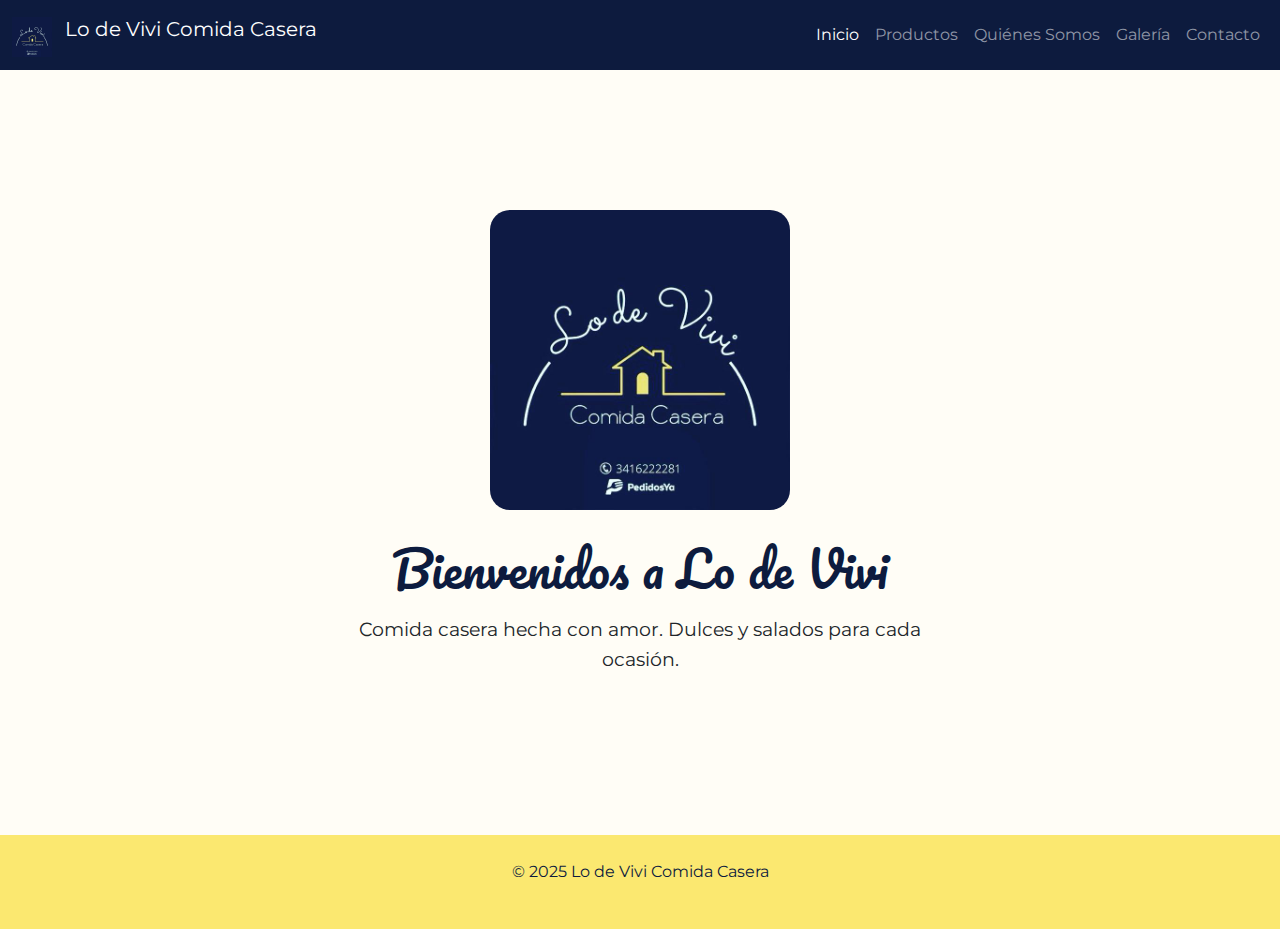
<file: index.html>
<!DOCTYPE html>
<html lang="es">
<head>
  <meta charset="UTF-8" />
  <meta name="viewport" content="width=device-width, initial-scale=1.0" />
  <title>Lo de Vivi Comida Casera - Dulces y Salados Hechos con Amor</title>
  <meta name="description" content="Lo de Vivi Comida Casera ofrece dulces y salados hechos con amor para cada ocasión. Descubre nuestras especialidades y promociones." />
  <meta name="keywords" content="comida casera, dulces caseros, salados, tortas, empanadas, productos frescos, Lo de Vivi" />
  <meta name="author" content="Vivi - Lo de Vivi Comida Casera" />
  <link rel="canonical" href="https://micamaa.github.io/lo-de-vivi-comidas-caseras/index.html" />

  <meta property="og:type" content="website" />
  <meta property="og:title" content="Lo de Vivi Comida Casera - Dulces y Salados Hechos con Amor" />
  <meta property="og:description" content="Lo de Vivi Comida Casera ofrece dulces y salados hechos con amor para cada ocasión. Descubre nuestras especialidades y promociones." />
  <meta property="og:url" content="https://micamaa.github.io/lo-de-vivi-comidas-caseras/" />
  <meta property="og:image" content="https://micamaa.github.io/lo-de-vivi-comidas-caseras/img/logo-lo-de-vivi.jpg" />

  <meta name="twitter:card" content="summary_large_image" />
  <meta name="twitter:title" content="Lo de Vivi Comida Casera - Dulces y Salados Hechos con Amor" />
  <meta name="twitter:description" content="Lo de Vivi Comida Casera ofrece dulces y salados hechos con amor para cada ocasión. Descubre nuestras especialidades y promociones." />
  <meta name="twitter:image" content="https://micamaa.github.io/lo-de-vivi-comidas-caseras/img/logo-lo-de-vivi.jpg" />

  <link href="https://fonts.googleapis.com/css2?family=Pacifico&family=Montserrat:wght@400;700&display=swap" rel="stylesheet" />

  <link href="https://cdn.jsdelivr.net/npm/bootstrap@5.3.3/dist/css/bootstrap.min.css" rel="stylesheet" />

  <link rel="stylesheet" href="css/estilo.css" />
</head>
<body style="background-color: #fffdf6; font-family: 'Montserrat', sans-serif;">
  <nav class="navbar navbar-expand-lg navbar-dark" style="background-color: #0d1b3e;">
    <div class="container-fluid">
      <a class="navbar-brand" href="#">
        <img src="../img/logo-lo-de-vivi.jpg" alt="Logo Lo de Vivi" height="40" class="d-inline-block align-text-top me-2" />
        Lo de Vivi Comida Casera
      </a>
      <button class="navbar-toggler" type="button" data-bs-toggle="collapse" data-bs-target="#navbarNav"
        aria-controls="navbarNav" aria-expanded="false" aria-label="Toggle navigation">
        <span class="navbar-toggler-icon"></span>
      </button>

      <div class="collapse navbar-collapse" id="navbarNav">
       <ul class="navbar-nav ms-auto">
         <li class="nav-item"><a class="nav-link active" href="index.html">Inicio</a></li>
         <li class="nav-item"><a class="nav-link" href="pages/productos.html">Productos</a></li>
         <li class="nav-item"><a class="nav-link" href="pages/quienes-somos.html">Quiénes Somos</a></li>
         <li class="nav-item"><a class="nav-link" href="pages/galeria.html">Galería</a></li>
         <li class="nav-item"><a class="nav-link" href="/pages/contacto.html">Contacto</a></li>
       </ul>
      </div>
    </div>
  </nav>

  <main class="d-flex flex-column justify-content-center align-items-center text-center" style="min-height: 85vh;">
    <img src="img/logo-lo-de-vivi.jpg" alt="Logo grande Lo de Vivi" class="img-fluid" style="max-height: 300px; margin-bottom: 30px; border-radius: 20px;" />
    <h1 class="mb-3" style="font-family: 'Pacifico', cursive; font-size: 3rem; color: #0d1b3e;">Bienvenidos a Lo de Vivi</h1>
    <p style="font-size: 1.2rem; max-width: 600px;">Comida casera hecha con amor. Dulces y salados para cada ocasión.</p>
  </main>

  <footer class="text-center py-4" style="background-color: #fbe870; color: #0d1b3e;">
    <p>&copy; 2025 Lo de Vivi Comida Casera</p>
  </footer>

  <script src="https://cdn.jsdelivr.net/npm/bootstrap@5.3.3/dist/js/bootstrap.bundle.min.js"></script>
</body>
</html>
</file>
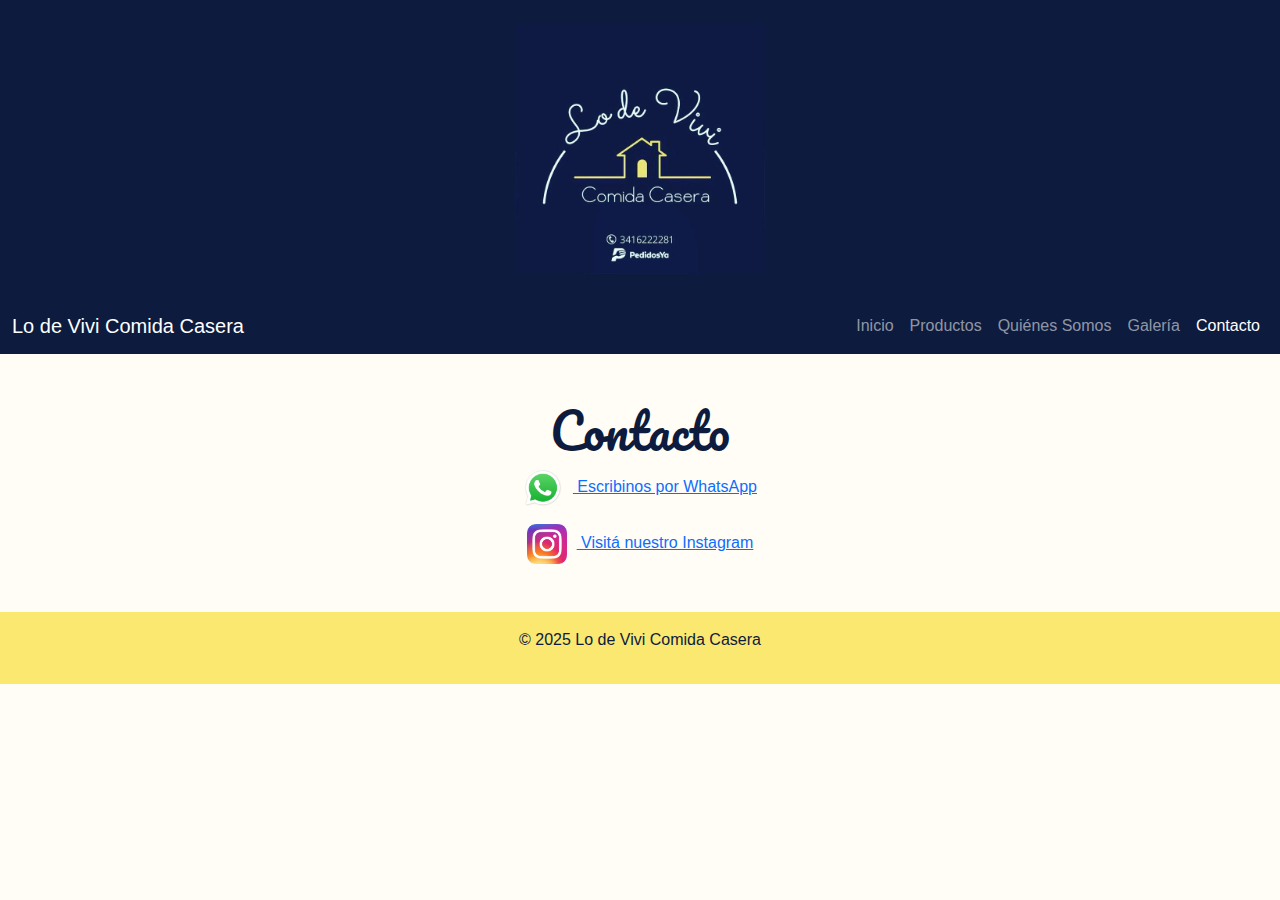
<file: pages/contacto.html>
<!DOCTYPE html>
<html lang="es">
<head>
  <meta charset="UTF-8" />
  <meta name="viewport" content="width=device-width, initial-scale=1.0" />
  <title>Contacto | Lo de Vivi Comida Casera</title>

  <meta name="description" content="Página de contacto de Lo de Vivi Comida Casera. Escríbenos para hacer tus pedidos o consultas." />
  <meta name="keywords" content="Contacto, Lo de Vivi, Comida Casera, Pedidos, Consultas, Whatsapp" />
  <meta name="author" content="Lo de Vivi Comida Casera" />
  <link rel="canonical" href="https://micamaa.github.io/lo-de-vivi-comidas-caseras/pages/contacto.html" />

  <link rel="stylesheet" href="../css/estilo.css" />
  <link href="https://cdn.jsdelivr.net/npm/bootstrap@5.3.3/dist/css/bootstrap.min.css" rel="stylesheet" />
  <link href="https://fonts.googleapis.com/css2?family=Pacifico&display=swap" rel="stylesheet" />

  <style>
    .titulo-contacto {
      font-family: 'Pacifico', cursive;
      font-size: 3rem;
      color: #0d1b3e;
    }
  </style>
</head>

<body style="background-color: #fffdf6; font-family: 'Montserrat', sans-serif;">
  <header class="text-center py-4">
    <img src="../img/logo-lo-de-vivi.jpg" alt="Logo Lo de Vivi Comida Casera" style="max-width: 250px;" />
  </header>

  <!-- Navbar -->
  <nav class="navbar navbar-expand-lg navbar-dark" style="background-color: #0d1b3e;">
    <div class="container-fluid">
      <a class="navbar-brand" href="../index.html">Lo de Vivi Comida Casera</a>
      <button class="navbar-toggler" type="button" data-bs-toggle="collapse" data-bs-target="#menuPrincipal" aria-controls="menuPrincipal" aria-expanded="false" aria-label="Toggle navigation">
        <span class="navbar-toggler-icon"></span>
      </button>

      <div class="collapse navbar-collapse" id="menuPrincipal">
        <ul class="navbar-nav ms-auto mb-2 mb-lg-0">
          <li class="nav-item"><a class="nav-link" href="../index.html">Inicio</a></li>
          <li class="nav-item"><a class="nav-link" href="productos.html">Productos</a></li>
          <li class="nav-item"><a class="nav-link" href="quienes-somos.html">Quiénes Somos</a></li>
          <li class="nav-item"><a class="nav-link" href="galeria.html">Galería</a></li>
          <li class="nav-item"><a class="nav-link active" href="contacto.html">Contacto</a></li>
        </ul>
      </div>
    </div>
  </nav>

  <main class="container text-center my-5">
    <h1 class="titulo-contacto">Contacto</h1>

    <p>
      <a href="https://wa.me/5493416222281" target="_blank">
        <img src="img/wsp.png" alt="WhatsApp" style="height: 40px; margin-right: 10px;">
        Escribinos por WhatsApp
      </a>
    </p>

    <p>
      <a href="https://www.instagram.com/lodevivi.comidascaseras" target="_blank">
        <img src="img/instagram.png" alt="Instagram" style="height: 40px; margin-right: 10px;">
        Visitá nuestro Instagram
      </a>
    </p>
  </main>

  <footer class="text-center py-3" style="background-color: #fbe870; color: #0d1b3e;">
    <p>&copy; 2025 Lo de Vivi Comida Casera</p>
  </footer>

  <script src="https://cdn.jsdelivr.net/npm/bootstrap@5.3.3/dist/js/bootstrap.bundle.min.js"></script>
</body>
</html>
</file>
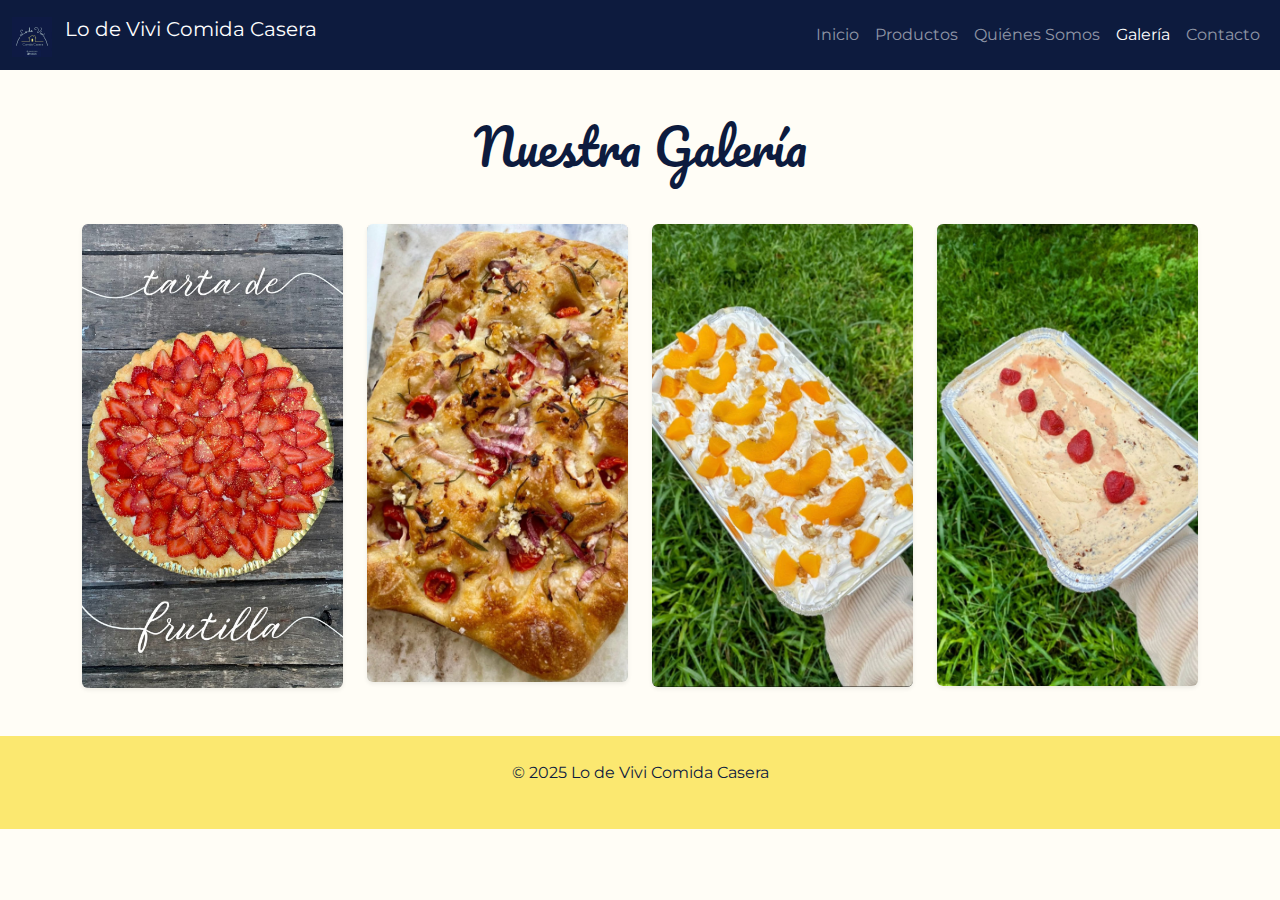
<file: pages/galeria.html>
<!DOCTYPE html>
<html lang="es">
<head>
  <meta charset="UTF-8" />
  <meta name="viewport" content="width=device-width, initial-scale=1" />
  
  <title>Galería - Lo de Vivi Comida Casera</title>
  <meta name="description" content="Galería de fotos de Lo de Vivi Comida Casera. Descubre nuestras deliciosas comidas caseras y productos en imágenes de alta calidad." />
  <meta name="keywords" content="Galería, Lo de Vivi, Comida Casera, Fotos, Empanadas, Pastas, Dulces, Productos" />
  <meta name="author" content="Lo de Vivi" />
  <link rel="canonical" href="https://micamaa.github.io/lo-de-vivi-comidas-caseras/pages/galeria.html" />
  
  <link href="https://fonts.googleapis.com/css2?family=Pacifico&family=Montserrat:wght@400;700&display=swap" rel="stylesheet" />
  <link href="https://cdn.jsdelivr.net/npm/bootstrap@5.3.3/dist/css/bootstrap.min.css" rel="stylesheet" />
  <link rel="stylesheet" href="../css/estilo.css" />
</head>
<body style="background-color: #fffdf6; font-family: 'Montserrat', sans-serif;">

  <nav class="navbar navbar-expand-lg navbar-dark" style="background-color: #0d1b3e;">
    <div class="container-fluid">
      <a class="navbar-brand" href="../index.html">
        <img src="../img/logo-lo-de-vivi.jpg" alt="Logo Lo de Vivi" height="40" class="d-inline-block align-text-top me-2" />
        Lo de Vivi Comida Casera
      </a>
      <button class="navbar-toggler" type="button" data-bs-toggle="collapse" data-bs-target="#navbarNav"
        aria-controls="navbarNav" aria-expanded="false" aria-label="Toggle navigation">
        <span class="navbar-toggler-icon"></span>
      </button>

      <div class="collapse navbar-collapse" id="navbarNav">
        <ul class="navbar-nav ms-auto">
          <li class="nav-item">
            <a class="nav-link" href="../index.html">Inicio</a>
          </li>
          <li class="nav-item">
            <a class="nav-link" href="productos.html">Productos</a>
          </li>
          <li class="nav-item">
            <a class="nav-link" href="quienes-somos.html">Quiénes Somos</a>
          </li>
          <li class="nav-item">
            <a class="nav-link active" aria-current="page" href="galeria.html">Galería</a>
          </li>
          <li class="nav-item">
            <a class="nav-link" href="contacto.html">Contacto</a>
          </li>
        </ul>
      </div>
    </div>
  </nav>

  <main class="container py-5">
    <h2 class="text-center mb-5" style="font-family: 'Pacifico', cursive; font-size: 3rem; color: #0d1b3e;">
      Nuestra Galería
    </h2>

    <div class="row g-4">
      <div class="col-12 col-sm-6 col-md-3">
        <img src="../pages/img/galeria1.jpeg" alt="Galería 1" class="img-fluid rounded shadow-sm" />
      </div>
      <div class="col-12 col-sm-6 col-md-3">
        <img src="../pages/img/galeria2.jpeg" alt="Galería 2" class="img-fluid rounded shadow-sm" />
      </div>
      <div class="col-12 col-sm-6 col-md-3">
        <img src="../pages/img/galeria3.jpeg" alt="Galería 3" class="img-fluid rounded shadow-sm" />
      </div>
      <div class="col-12 col-sm-6 col-md-3">
        <img src="../pages/img/galeria4.jpeg" alt="Galería 4" class="img-fluid rounded shadow-sm" />
      </div>
    </div>
  </main>

  <footer class="text-center py-4" style="background-color: #fbe870; color: #0d1b3e;">
    <p>&copy; 2025 Lo de Vivi Comida Casera</p>
  </footer>

  <script src="https://cdn.jsdelivr.net/npm/bootstrap@5.3.3/dist/js/bootstrap.bundle.min.js"></script>
</body>
</html>
</file>
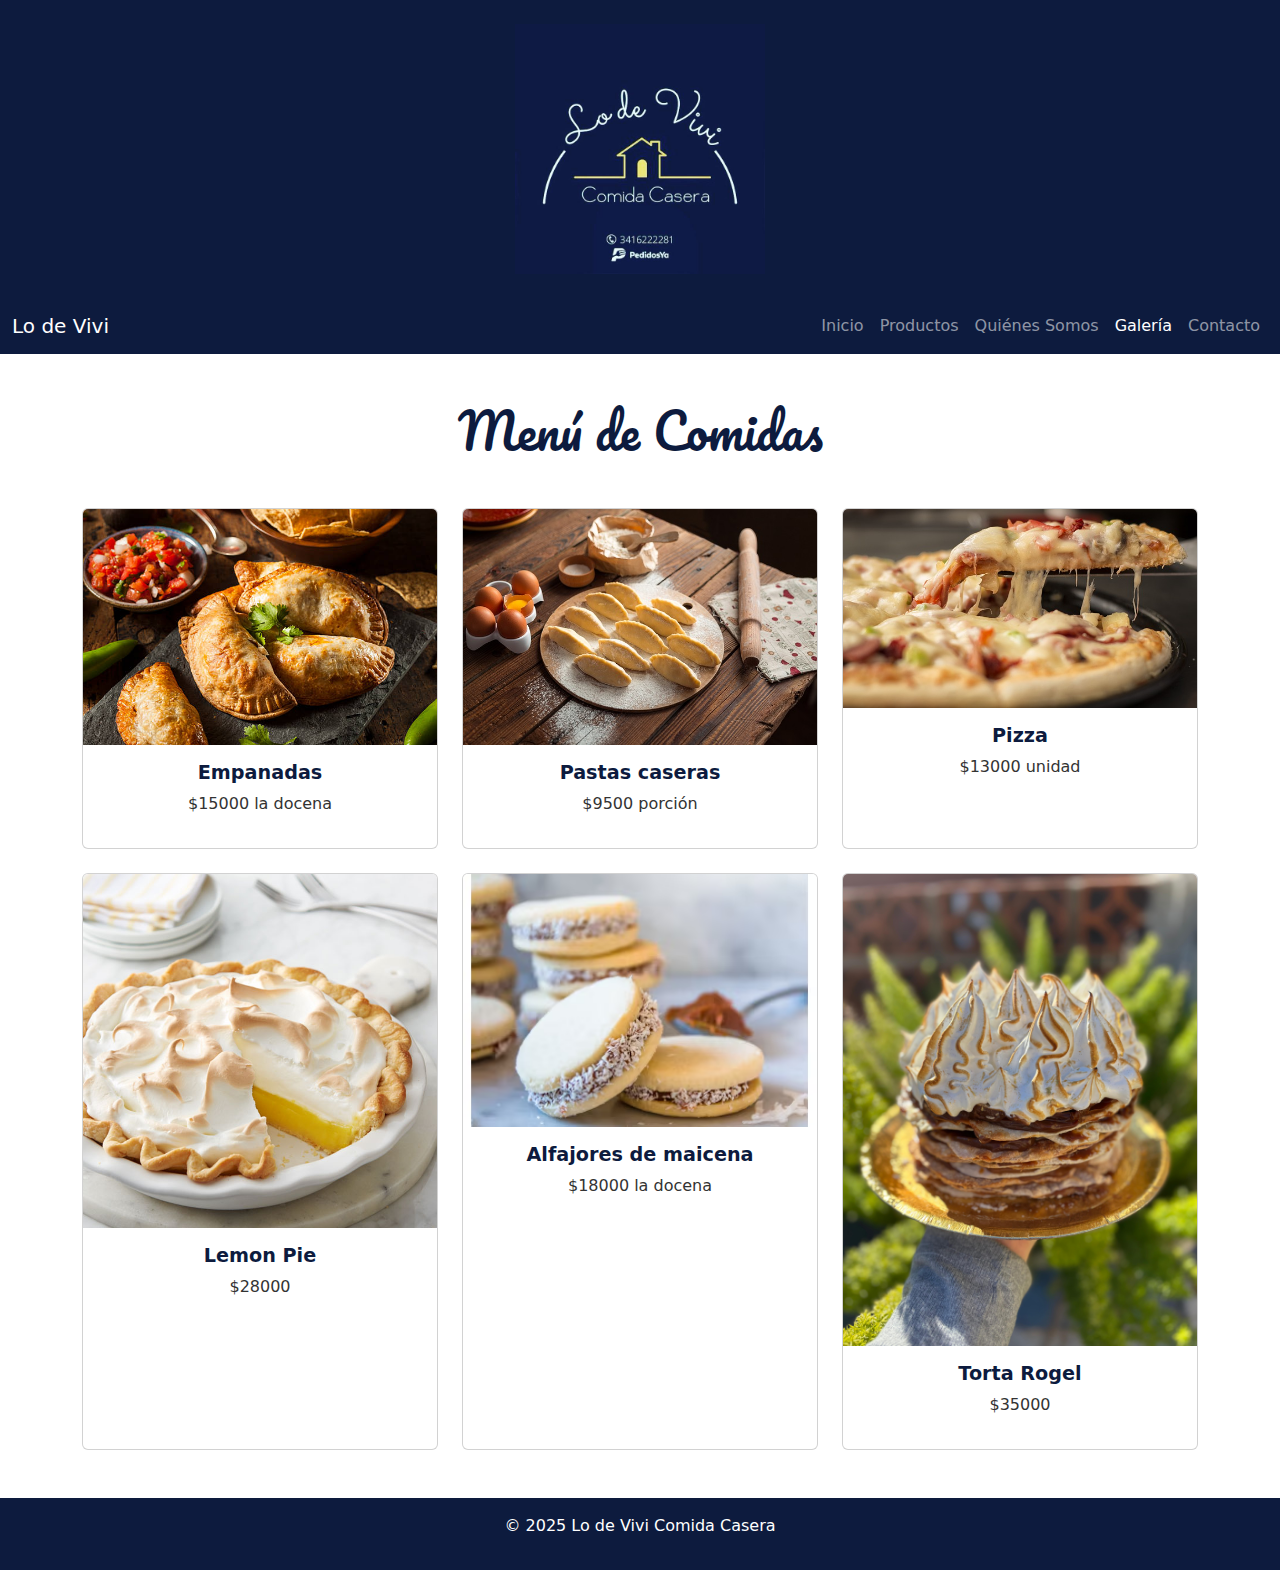
<file: pages/productos.html>
<!DOCTYPE html>
<html lang="es">
<head>
  <meta charset="UTF-8" />
  <meta name="viewport" content="width=device-width, initial-scale=1.0" />
  <title>Galería | Lo de Vivi</title>
  <link rel="stylesheet" href="../css/estilo.css" />
  <link href="https://cdn.jsdelivr.net/npm/bootstrap@5.3.3/dist/css/bootstrap.min.css" rel="stylesheet">


  <link href="https://fonts.googleapis.com/css2?family=Pacifico&display=swap" rel="stylesheet">
  <style>
    .titulo-galeria {
      font-family: 'Pacifico', cursive;
      font-size: 3rem;
      color: #0d1b3e;
    }
    .card-title {
      font-weight: bold;
      font-size: 1.2rem;
      color: #0d1b3e;
    }
    .precio {
      font-size: 1rem;
      color: #333;
    }
  </style>
</head>
<body>

  <header class="text-center py-4">
    <img src="img/logo-lo-de-vivi.jpg" alt="Logo Lo de Vivi" style="max-width: 250px;" />
  </header>


  <nav class="navbar navbar-expand-lg navbar-dark" style="background-color: #0d1b3e;">
    <div class="container-fluid">
      <a class="navbar-brand" href="../index.html">Lo de Vivi</a>
      <button class="navbar-toggler" type="button" data-bs-toggle="collapse" data-bs-target="#menuPrincipal" aria-controls="menuPrincipal" aria-expanded="false" aria-label="Toggle navigation">
        <span class="navbar-toggler-icon"></span>
      </button>

      <div class="collapse navbar-collapse" id="menuPrincipal">
        <ul class="navbar-nav ms-auto mb-2 mb-lg-0">
          <li class="nav-item"><a class="nav-link" href="../index.html">Inicio</a></li>
          <li class="nav-item"><a class="nav-link" href="productos.html">Productos</a></li>
          <li class="nav-item"><a class="nav-link" href="quienes-somos.html">Quiénes Somos</a></li>
          <li class="nav-item"><a class="nav-link active" href="galeria.html">Galería</a></li>
          <li class="nav-item"><a class="nav-link" href="contacto.html">Contacto</a></li>
        </ul>
      </div>
    </div>
  </nav>

  
  <main class="container my-5">
    <h1 class="text-center titulo-galeria">Menú de Comidas</h1>

    <div class="row row-cols-1 row-cols-md-3 g-4 mt-4">

      <div class="col">
        <div class="card h-100">
          <img src="img/emp.jpg" class="card-img-top" alt="Empanadas">
          <div class="card-body text-center">
            <h5 class="card-title">Empanadas</h5>
            <p class="precio">$15000 la docena</p>
          </div>
        </div>
      </div>


      <div class="col">
        <div class="card h-100">
          <img src="img/pasta.jpg" class="card-img-top" alt="Pastas">
          <div class="card-body text-center">
            <h5 class="card-title">Pastas caseras</h5>
            <p class="precio">$9500 porción</p>
          </div>
        </div>
      </div>

    
      <div class="col">
        <div class="card h-100">
          <img src="img/pizza.jpg" class="card-img-top" alt="Pizza">
          <div class="card-body text-center">
            <h5 class="card-title">Pizza</h5>
            <p class="precio">$13000 unidad</p>
          </div>
        </div>
      </div>

 
      <div class="col">
        <div class="card h-100">
          <img src="img/lemon.pie.jpg" class="card-img-top" alt="Lemon Pie">
          <div class="card-body text-center">
            <h5 class="card-title">Lemon Pie</h5>
            <p class="precio">$28000</p>
          </div>
        </div>
      </div>

     
      <div class="col">
        <div class="card h-100">
          <img src="img/maicena.jpg" class="card-img-top" alt="Alfajores de maicena">
          <div class="card-body text-center">
            <h5 class="card-title">Alfajores de maicena</h5>
            <p class="precio">$18000 la docena</p>
          </div>
        </div>
      </div>

 
      <div class="col">
        <div class="card h-100">
          <img src="img/rogel.jpg" class="card-img-top" alt="Rogel">
          <div class="card-body text-center">
            <h5 class="card-title">Torta Rogel</h5>
            <p class="precio">$35000</p>
          </div>
        </div>
      </div>
    </div>
  </main>


  <footer class="text-center py-3 mt-5" style="background-color: #0d1b3e; color: white;">
    <p>&copy; 2025 Lo de Vivi Comida Casera</p>
  </footer>


  <script src="https://cdn.jsdelivr.net/npm/bootstrap@5.3.3/dist/js/bootstrap.bundle.min.js"></script>
</body>
</html>
</file>
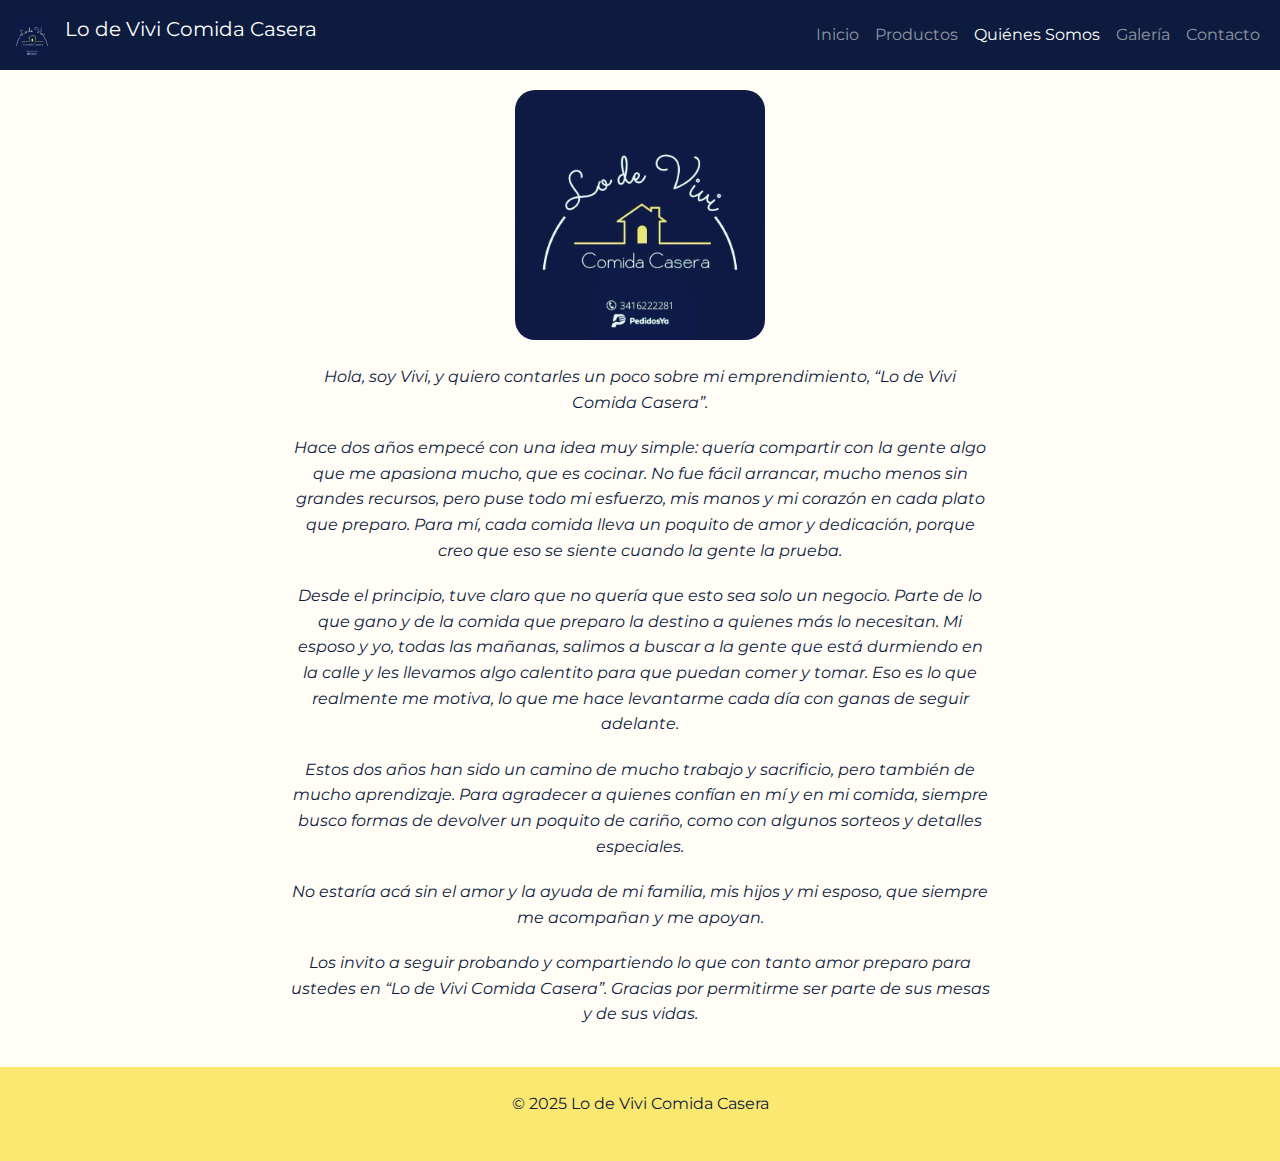
<file: pages/quienes-somos.html>
<!DOCTYPE html>
<html lang="es">
<head>
  <meta charset="UTF-8" />
  <meta name="viewport" content="width=device-width, initial-scale=1.0" />
  <title>Quiénes Somos - Lo de Vivi Comida Casera</title>

  <link href="https://fonts.googleapis.com/css2?family=Pacifico&family=Montserrat:wght@400;700&display=swap" rel="stylesheet">

  <link href="https://cdn.jsdelivr.net/npm/bootstrap@5.3.3/dist/css/bootstrap.min.css" rel="stylesheet">

  <link rel="stylesheet" href="../css/estilo.css" />
</head>
<body style="background-color: #fffdf6; font-family: 'Montserrat', sans-serif;">

  <nav class="navbar navbar-expand-lg navbar-dark" style="background-color: #0d1b3e;">
    <div class="container-fluid">
      <a class="navbar-brand" href="../index.html">
        <img src="../img/logo-lo-de-vivi.jpg" alt="Logo Lo de Vivi" height="40" class="d-inline-block align-text-top me-2">
        Lo de Vivi Comida Casera
      </a>
      <button class="navbar-toggler" type="button" data-bs-toggle="collapse" data-bs-target="#navbarNav"
        aria-controls="navbarNav" aria-expanded="false" aria-label="Toggle navigation">
        <span class="navbar-toggler-icon"></span>
      </button>

      <div class="collapse navbar-collapse" id="navbarNav">
       <ul class="navbar-nav ms-auto">
         <li class="nav-item">
           <a class="nav-link" href="../index.html">Inicio</a>
         </li>
         <li class="nav-item">
           <a class="nav-link" href="productos.html">Productos</a>
         </li>
         <li class="nav-item">
           <a class="nav-link active" aria-current="page" href="quienes-somos.html">Quiénes Somos</a>
         </li>
         <li class="nav-item">
           <a class="nav-link" href="galeria.html">Galería</a>
         </li>
         <li class="nav-item">
           <a class="nav-link" href="contacto.html">Contacto</a>
         </li>
       </ul>
      </div>
    </div>
  </nav>

  <main class="container d-flex flex-column justify-content-center align-items-center text-center" style="min-height: 85vh; padding: 20px;">
    <img src="../img/logo-lo-de-vivi.jpg" alt="Logo Lo de Vivi" class="img-fluid mb-4" style="max-height: 250px; border-radius: 20px;">
    <article style="max-width: 700px; font-size: 1.2rem; font-style: italic; color: #0d1b3e;">
      <p>Hola, soy Vivi, y quiero contarles un poco sobre mi emprendimiento, “Lo de Vivi Comida Casera”.</p>

      <p>Hace dos años empecé con una idea muy simple: quería compartir con la gente algo que me apasiona mucho, que es cocinar. No fue fácil arrancar, mucho menos sin grandes recursos, pero puse todo mi esfuerzo, mis manos y mi corazón en cada plato que preparo. Para mí, cada comida lleva un poquito de amor y dedicación, porque creo que eso se siente cuando la gente la prueba.</p>

      <p>Desde el principio, tuve claro que no quería que esto sea solo un negocio. Parte de lo que gano y de la comida que preparo la destino a quienes más lo necesitan. Mi esposo y yo, todas las mañanas, salimos a buscar a la gente que está durmiendo en la calle y les llevamos algo calentito para que puedan comer y tomar. Eso es lo que realmente me motiva, lo que me hace levantarme cada día con ganas de seguir adelante.</p>

      <p>Estos dos años han sido un camino de mucho trabajo y sacrificio, pero también de mucho aprendizaje. Para agradecer a quienes confían en mí y en mi comida, siempre busco formas de devolver un poquito de cariño, como con algunos sorteos y detalles especiales.</p>

      <p>No estaría acá sin el amor y la ayuda de mi familia, mis hijos y mi esposo, que siempre me acompañan y me apoyan.</p>

      <p>Los invito a seguir probando y compartiendo lo que con tanto amor preparo para ustedes en “Lo de Vivi Comida Casera”. Gracias por permitirme ser parte de sus mesas y de sus vidas.</p>
    </article>
  </main>

  <footer class="text-center py-4" style="background-color: #fbe870; color: #0d1b3e;">
    <p>&copy; 2025 Lo de Vivi Comida Casera</p>
  </footer>

  <script src="https://cdn.jsdelivr.net/npm/bootstrap@5.3.3/dist/js/bootstrap.bundle.min.js"></script>
</body>
</html>
</file>
<file: css/estilo.css>
* {
  margin: 0;
  padding: 0;
  box-sizing: border-box;
}

body {
  background-color: #fff9ec; 
  font-family: 'Montserrat', sans-serif;
  line-height: 1.6;
}

header {
  background-color: #0d1b3e;
  padding: 20px;
  text-align: center;
}


.logo-img {
  max-width: 250px;
  height: auto;
  margin: 0 auto;
  display: block;
}


section {
  padding: 40px 20px;
}


h1, h2, h3 {
  font-family: 'Pacifico', cursive;
  color: #0d1b3e;
  text-align: center;
  margin-bottom: 20px;
}

p {
  font-size: 1rem;
  max-width: 800px;
  margin: 0 auto 20px;
  text-align: center;
}

.btn-primary {
  background-color: #fbe870; 
  color: #0d1b3e;
  padding: 10px 20px;
  border: none;
  border-radius: 8px;
  font-weight: bold;
  cursor: pointer;
  transition: background-color 0.3s ease;
}

.btn-primary:hover {
  background-color: #ffe54c;
  color: #0d1b3e;
}


footer {
  background-color: #0d1b3e;
  color: white;
  text-align: center;
  padding: 15px 0;
  font-size: 0.9rem;
}
</file>
